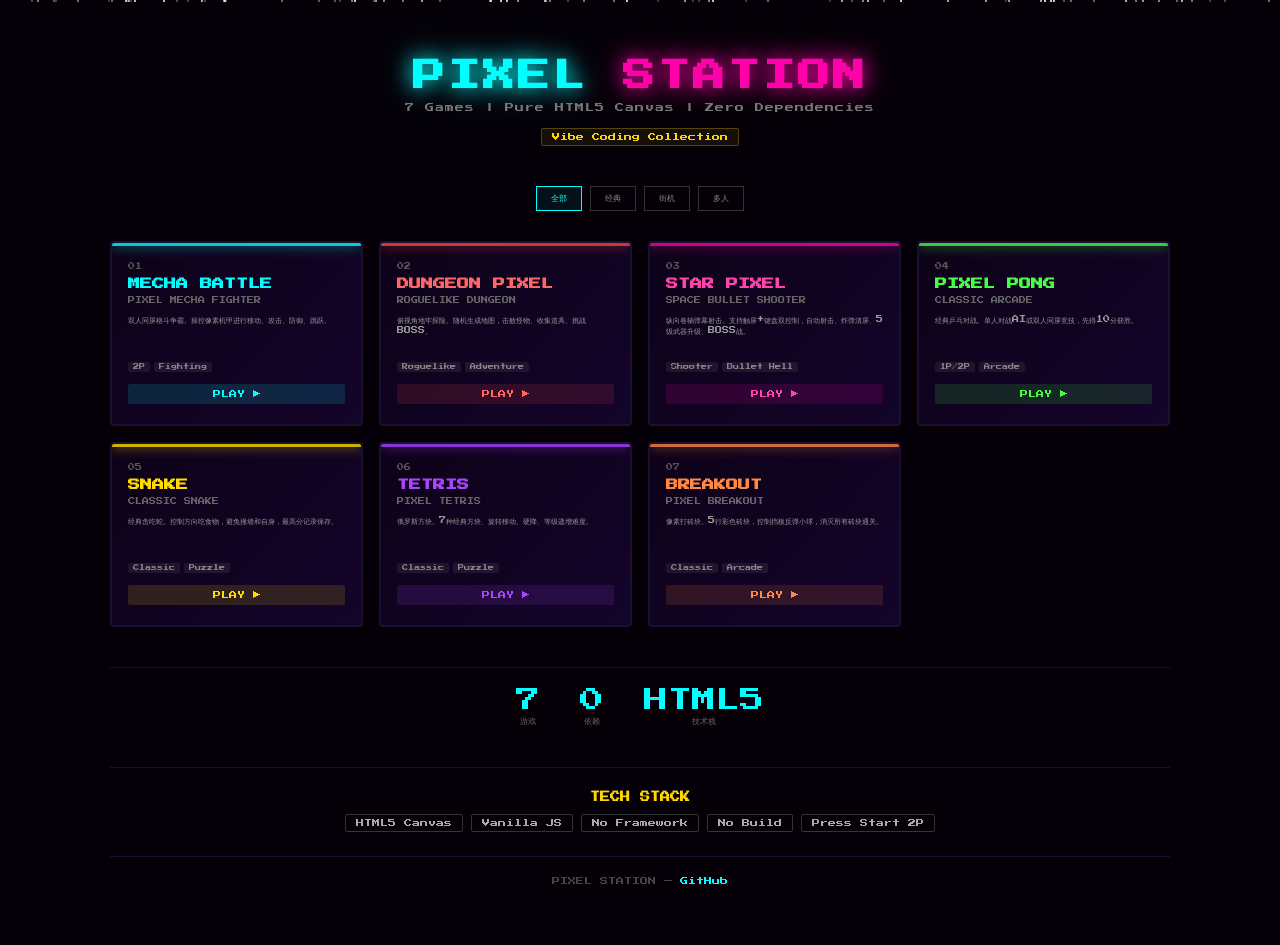
<file: index.html>
<!DOCTYPE html>
<html lang="zh-CN">
<head>
  <meta charset="UTF-8">
  <meta name="viewport" content="width=device-width, initial-scale=1.0">
  <title>PIXEL STATION — 像素游戏站</title>
  <link rel="preconnect" href="https://fonts.googleapis.com">
  <link href="https://fonts.googleapis.com/css2?family=Press+Start+2P&display=swap" rel="stylesheet">
  <style>
    * { margin: 0; padding: 0; box-sizing: border-box; }

    body {
      background: #050008;
      font-family: 'Press Start 2P', monospace;
      color: #fff;
      min-height: 100vh;
      overflow-x: hidden;
    }

    .stars {
      position: fixed;
      top: 0; left: 0;
      width: 100%; height: 100%;
      pointer-events: none;
      z-index: 0;
    }
    .star {
      position: absolute;
      background: #fff;
      width: 2px; height: 2px;
      animation: fall linear infinite;
    }
    @keyframes fall {
      from { transform: translateY(-10px); opacity: 0; }
      10% { opacity: 1; }
      90% { opacity: 1; }
      to { transform: translateY(100vh); opacity: 0; }
    }

    .container {
      position: relative;
      z-index: 1;
      max-width: 1100px;
      margin: 0 auto;
      padding: 60px 20px 40px;
    }

    .header {
      text-align: center;
      margin-bottom: 40px;
    }
    .header h1 {
      font-size: 32px;
      letter-spacing: 3px;
      text-shadow: 0 0 20px #00ffff, 0 0 40px #00ffff66;
      color: #00ffff;
      margin-bottom: 8px;
    }
    .header h1 .accent {
      color: #ff00aa;
      text-shadow: 0 0 20px #ff00aa, 0 0 40px #ff00aa66;
    }
    .header p {
      font-size: 9px;
      color: #777;
      letter-spacing: 1px;
      line-height: 1.8;
    }
    .badge {
      display: inline-block;
      font-size: 8px;
      color: #ffd700;
      border: 1px solid #ffd70044;
      padding: 4px 10px;
      margin-top: 12px;
      border-radius: 2px;
      background: #ffd70011;
    }

    .filter-bar {
      display: flex;
      justify-content: center;
      gap: 8px;
      margin-bottom: 30px;
      flex-wrap: wrap;
    }
    .filter-btn {
      font-size: 8px;
      padding: 6px 14px;
      border: 1px solid #333;
      background: transparent;
      color: #888;
      cursor: pointer;
      transition: 0.2s;
      font-family: inherit;
    }
    .filter-btn.active, .filter-btn:hover {
      border-color: #00ffff;
      color: #00ffff;
      background: #00ffff11;
    }

    .games {
      display: grid;
      grid-template-columns: repeat(auto-fill, minmax(220px, 1fr));
      gap: 16px;
      margin-bottom: 40px;
    }

    .card {
      background: linear-gradient(135deg, #0d0218, #13042a);
      border: 2px solid #1a1030;
      border-radius: 4px;
      padding: 20px 16px;
      text-decoration: none;
      color: #fff;
      transition: all 0.2s;
      position: relative;
      overflow: hidden;
    }
    .card::before {
      content: '';
      position: absolute;
      top: 0; left: 0; right: 0;
      height: 3px;
      opacity: 0.8;
    }
    .card:nth-child(1)::before { background: #00ffff; box-shadow: 0 0 12px #00ffff; }
    .card:nth-child(2)::before { background: #ff4444; box-shadow: 0 0 12px #ff4444; }
    .card:nth-child(3)::before { background: #ff00aa; box-shadow: 0 0 12px #ff00aa; }
    .card:nth-child(4)::before { background: #44ff44; box-shadow: 0 0 12px #44ff44; }
    .card:nth-child(5)::before { background: #ffdd00; box-shadow: 0 0 12px #ffdd00; }
    .card:nth-child(6)::before { background: #aa44ff; box-shadow: 0 0 12px #aa44ff; }
    .card:nth-child(7)::before { background: #ff8844; box-shadow: 0 0 12px #ff8844; }

    .card:hover {
      border-color: #333566;
      transform: translateY(-4px);
      box-shadow: 0 8px 30px rgba(0, 0, 0, 0.5);
    }

    .card .num {
      font-size: 7px;
      color: #555;
      margin-bottom: 6px;
    }
    .card h2 {
      font-size: 12px;
      margin-bottom: 4px;
      line-height: 1.4;
    }
    .card:nth-child(1) h2 { color: #00ffff; }
    .card:nth-child(2) h2 { color: #ff6666; }
    .card:nth-child(3) h2 { color: #ff44aa; }
    .card:nth-child(4) h2 { color: #44ff44; }
    .card:nth-child(5) h2 { color: #ffdd00; }
    .card:nth-child(6) h2 { color: #aa44ff; }
    .card:nth-child(7) h2 { color: #ff8844; }

    .card .subtitle {
      font-size: 7px;
      color: #666;
      margin-bottom: 10px;
    }
    .card .desc {
      font-size: 7px;
      color: #999;
      line-height: 1.6;
      margin-bottom: 12px;
      min-height: 36px;
    }
    .card .tags {
      display: flex;
      flex-wrap: wrap;
      gap: 4px;
      margin-bottom: 12px;
    }
    .card .tag {
      font-size: 6px;
      padding: 2px 5px;
      border-radius: 2px;
      background: #ffffff11;
      color: #888;
    }
    .card .play {
      font-size: 8px;
      text-align: center;
      padding: 6px;
      border-radius: 2px;
      transition: background 0.2s;
    }
    .card:nth-child(1) .play { background: #00ffff22; color: #00ffff; }
    .card:nth-child(2) .play { background: #ff444422; color: #ff6666; }
    .card:nth-child(3) .play { background: #ff00aa22; color: #ff44aa; }
    .card:nth-child(4) .play { background: #44ff4422; color: #44ff44; }
    .card:nth-child(5) .play { background: #ffdd0022; color: #ffdd00; }
    .card:nth-child(6) .play { background: #aa44ff22; color: #aa44ff; }
    .card:nth-child(7) .play { background: #ff884422; color: #ff8844; }
    .card:hover .play { background: #ffffff33; }

    .stats {
      display: flex;
      justify-content: center;
      gap: 40px;
      padding: 20px;
      border-top: 1px solid #1a1030;
      margin-bottom: 20px;
    }
    .stat-item {
      text-align: center;
    }
    .stat-num {
      font-size: 24px;
      color: #00ffff;
    }
    .stat-label {
      font-size: 8px;
      color: #666;
      margin-top: 4px;
    }

    .tech {
      text-align: center;
      padding: 24px;
      border-top: 1px solid #1a1030;
      margin-top: 20px;
    }
    .tech h3 {
      font-size: 10px;
      color: #ffd700;
      margin-bottom: 12px;
    }
    .tech .stack {
      display: flex;
      flex-wrap: wrap;
      justify-content: center;
      gap: 8px;
    }
    .tech .stack span {
      font-size: 8px;
      padding: 4px 10px;
      border: 1px solid #333;
      border-radius: 2px;
      color: #aaa;
    }

    .footer {
      text-align: center;
      font-size: 8px;
      color: #444;
      padding: 20px;
      border-top: 1px solid #1a1030;
    }
    .footer a {
      color: #00ffff;
      text-decoration: none;
    }

    @media (max-width: 500px) {
      .header h1 { font-size: 20px; }
      .games { grid-template-columns: 1fr; }
      .stats { gap: 20px; }
    }
  </style>
</head>
<body>
  <div class="stars" id="stars"></div>

  <div class="container">
    <div class="header">
      <h1>PIXEL <span class="accent">STATION</span></h1>
      <p>7 Games | Pure HTML5 Canvas | Zero Dependencies</p>
      <div class="badge">Vibe Coding Collection</div>
    </div>

    <div class="filter-bar">
      <button class="filter-btn active" data-filter="all">全部</button>
      <button class="filter-btn" data-filter="classic">经典</button>
      <button class="filter-btn" data-filter="arcade">街机</button>
      <button class="filter-btn" data-filter="multiplayer">多人</button>
    </div>

    <div class="games">
      <a class="card" href="mechabattle/" data-tags="multiplayer,fighting">
        <div class="num">01</div>
        <h2>MECHA BATTLE</h2>
        <div class="subtitle">PIXEL MECHA FIGHTER</div>
        <div class="desc">双人同屏格斗争霸。操控像素机甲进行移动、攻击、防御、跳跃。</div>
        <div class="tags">
          <span class="tag">2P</span>
          <span class="tag">Fighting</span>
        </div>
        <div class="play">PLAY ▶</div>
      </a>

      <a class="card" href="dungeon/" data-tags="arcade,roguelike">
        <div class="num">02</div>
        <h2>DUNGEON PIXEL</h2>
        <div class="subtitle">ROGUELIKE DUNGEON</div>
        <div class="desc">俯视角地牢探险。随机生成地图，击败怪物、收集道具、挑战BOSS。</div>
        <div class="tags">
          <span class="tag">Roguelike</span>
          <span class="tag">Adventure</span>
        </div>
        <div class="play">PLAY ▶</div>
      </a>

      <a class="card" href="spaceshooter_touch/" data-tags="arcade,shooter,touch">
        <div class="num">03</div>
        <h2>STAR PIXEL</h2>
        <div class="subtitle">SPACE BULLET SHOOTER</div>
        <div class="desc">纵向卷轴弹幕射击。支持触屏+键盘双控制，自动射击、炸弹清屏、5级武器升级、BOSS战。</div>
        <div class="tags">
          <span class="tag">Shooter</span>
          <span class="tag">Bullet Hell</span>
        </div>
        <div class="play">PLAY ▶</div>
      </a>

      <a class="card" href="pong/" data-tags="classic,multiplayer">
        <div class="num">04</div>
        <h2>PIXEL PONG</h2>
        <div class="subtitle">CLASSIC ARCADE</div>
        <div class="desc">经典乒乓对战。单人对战AI或双人同屏竞技，先得10分获胜。</div>
        <div class="tags">
          <span class="tag">1P/2P</span>
          <span class="tag">Arcade</span>
        </div>
        <div class="play">PLAY ▶</div>
      </a>

      <a class="card" href="snake/" data-tags="classic,puzzle">
        <div class="num">05</div>
        <h2>SNAKE</h2>
        <div class="subtitle">CLASSIC SNAKE</div>
        <div class="desc">经典贪吃蛇。控制方向吃食物，避免撞墙和自身，最高分记录保存。</div>
        <div class="tags">
          <span class="tag">Classic</span>
          <span class="tag">Puzzle</span>
        </div>
        <div class="play">PLAY ▶</div>
      </a>

      <a class="card" href="tetris/" data-tags="classic,puzzle">
        <div class="num">06</div>
        <h2>TETRIS</h2>
        <div class="subtitle">PIXEL TETRIS</div>
        <div class="desc">俄罗斯方块。7种经典方块、旋转移动、硬降、等级递增难度。</div>
        <div class="tags">
          <span class="tag">Classic</span>
          <span class="tag">Puzzle</span>
        </div>
        <div class="play">PLAY ▶</div>
      </a>

      <a class="card" href="breakout/" data-tags="classic,arcade">
        <div class="num">07</div>
        <h2>BREAKOUT</h2>
        <div class="subtitle">PIXEL BREAKOUT</div>
        <div class="desc">像素打砖块。5行彩色砖块，控制挡板反弹小球，消灭所有砖块通关。</div>
        <div class="tags">
          <span class="tag">Classic</span>
          <span class="tag">Arcade</span>
        </div>
        <div class="play">PLAY ▶</div>
      </a>
    </div>

    <div class="stats">
      <div class="stat-item">
        <div class="stat-num">7</div>
        <div class="stat-label">游戏</div>
      </div>
      <div class="stat-item">
        <div class="stat-num">0</div>
        <div class="stat-label">依赖</div>
      </div>
      <div class="stat-item">
        <div class="stat-num">HTML5</div>
        <div class="stat-label">技术栈</div>
      </div>
    </div>

    <div class="tech">
      <h3>TECH STACK</h3>
      <div class="stack">
        <span>HTML5 Canvas</span>
        <span>Vanilla JS</span>
        <span>No Framework</span>
        <span>No Build</span>
        <span>Press Start 2P</span>
      </div>
    </div>

    <div class="footer">
      <p>PIXEL STATION — <a href="https://github.com" target="_blank">GitHub</a></p>
    </div>
  </div>

  <script>
    const starsEl = document.getElementById('stars');
    for (let i = 0; i < 80; i++) {
      const s = document.createElement('div');
      s.className = 'star';
      s.style.left = Math.random() * 100 + '%';
      s.style.animationDuration = (3 + Math.random() * 5) + 's';
      s.style.animationDelay = Math.random() * 5 + 's';
      s.style.opacity = 0.2 + Math.random() * 0.6;
      starsEl.appendChild(s);
    }

    const filters = document.querySelectorAll('.filter-btn');
    const cards = document.querySelectorAll('.card');
    filters.forEach(btn => {
      btn.addEventListener('click', () => {
        filters.forEach(f => f.classList.remove('active'));
        btn.classList.add('active');
        const filter = btn.dataset.filter;
        cards.forEach(card => {
          const tags = card.dataset.tags;
          if (filter === 'all' || tags.includes(filter)) {
            card.style.display = 'block';
          } else {
            card.style.display = 'none';
          }
        });
      });
    });
  </script>
</body>
</html>
</file>
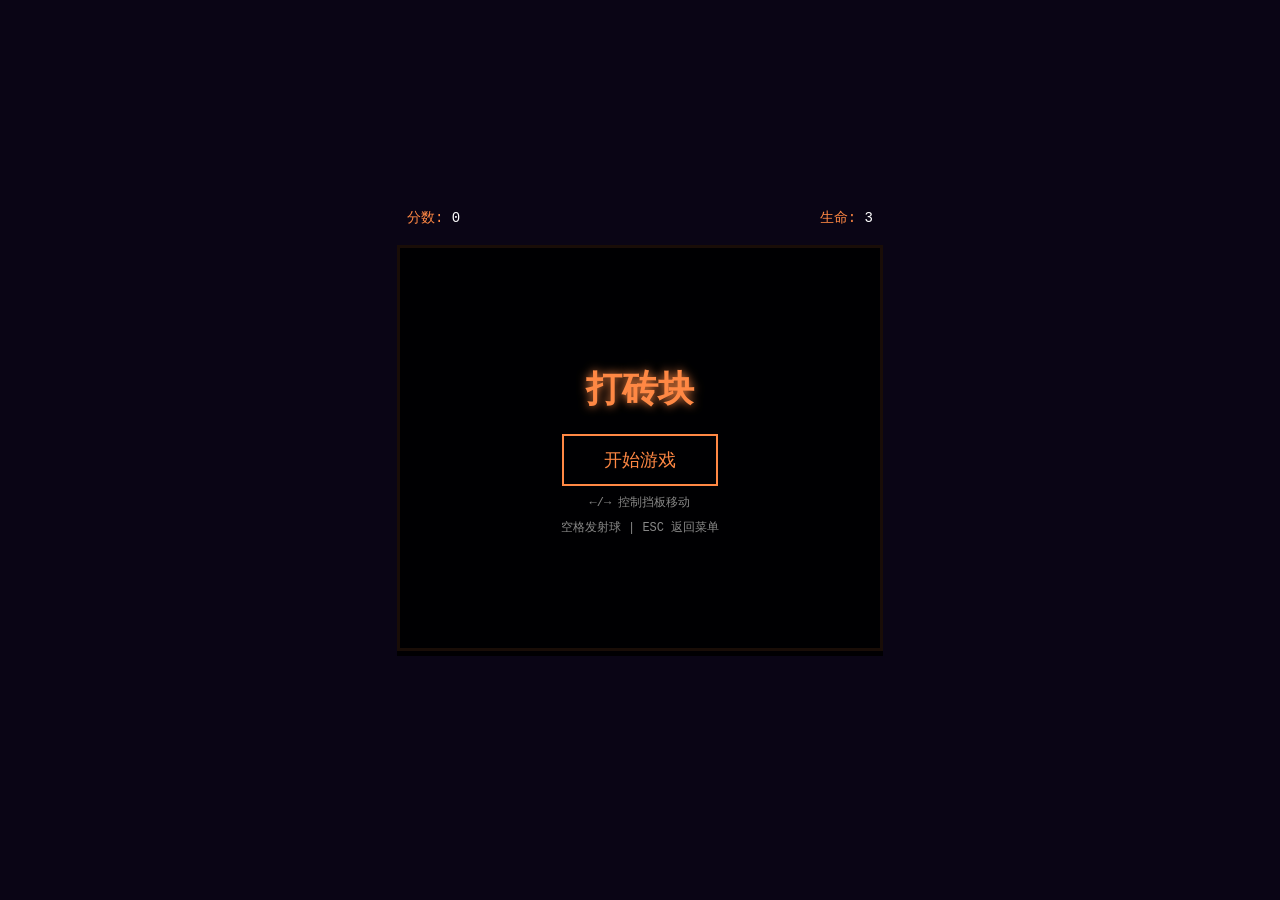
<file: breakout/index.html>
<!DOCTYPE html>
<html lang="zh-CN">
<head>
<meta charset="UTF-8">
<title>像素打砖块 - Breakout</title>
<link rel="stylesheet" href="style.css">
</head>
<body>
<div class="game-container">
    <div class="hud">
        <span>分数: <span id="score">0</span></span>
        <span>生命: <span id="lives">3</span></span>
    </div>
    <canvas id="game" width="480" height="400"></canvas>
    <div class="menu" id="menu">
        <h1>打砖块</h1>
        <button class="btn" id="start">开始游戏</button>
        <p>←/→ 控制挡板移动</p>
        <p>空格发射球 | ESC 返回菜单</p>
    </div>
    <div class="over" id="over">
        <h2>游戏结束!</h2>
        <p>得分: <span id="final">0</span></p>
        <button class="btn" id="restart">再来一局</button>
    </div>
    <div class="win" id="win">
        <h2>通关!</h2>
        <p>得分: <span id="winScore">0</span></p>
        <button class="btn" id="winRestart">再来一局</button>
    </div>
</div>
<script src="js/main.js"></script>
</body>
</html>
</file>
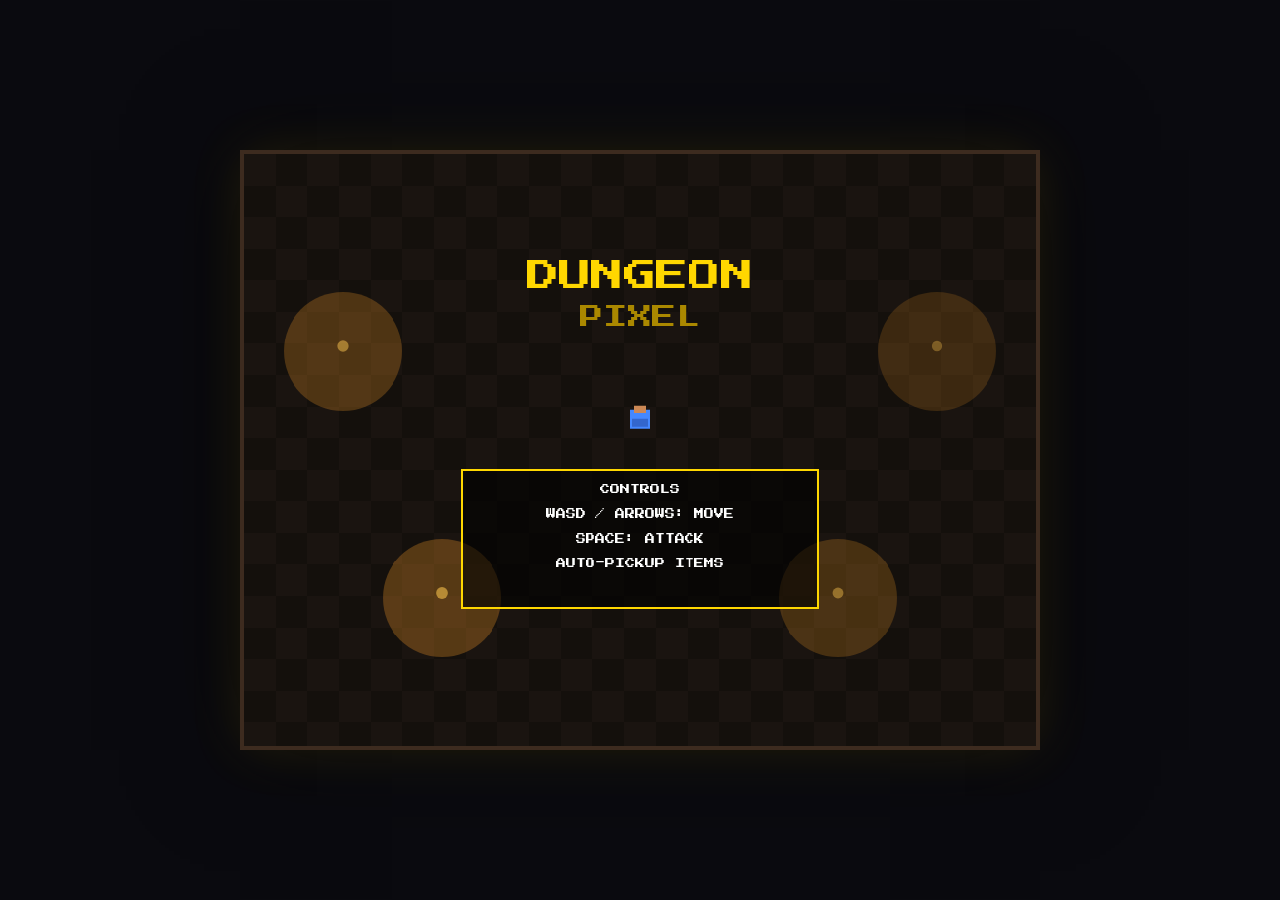
<file: dungeon/index.html>
<!DOCTYPE html>
<html lang="zh-CN">
<head>
  <meta charset="UTF-8">
  <meta name="viewport" content="width=device-width, initial-scale=1.0">
  <title>像素地牢探险 - Dungeon Pixel</title>
  <link rel="preconnect" href="https://fonts.googleapis.com">
  <link rel="preconnect" href="https://fonts.gstatic.com" crossorigin>
  <link href="https://fonts.googleapis.com/css2?family=Press+Start+2P&display=swap" rel="stylesheet">
  <link rel="stylesheet" href="style.css">
</head>
<body>
  <div id="game-container">
    <canvas id="gameCanvas" width="800" height="600"></canvas>
  </div>
  <script src="js/constants.js"></script>
  <script src="js/dungeonGenerator.js"></script>
  <script src="js/player.js"></script>
  <script src="js/enemy.js"></script>
  <script src="js/scenes.js"></script>
  <script src="js/main.js"></script>
</body>
</html>
</file>
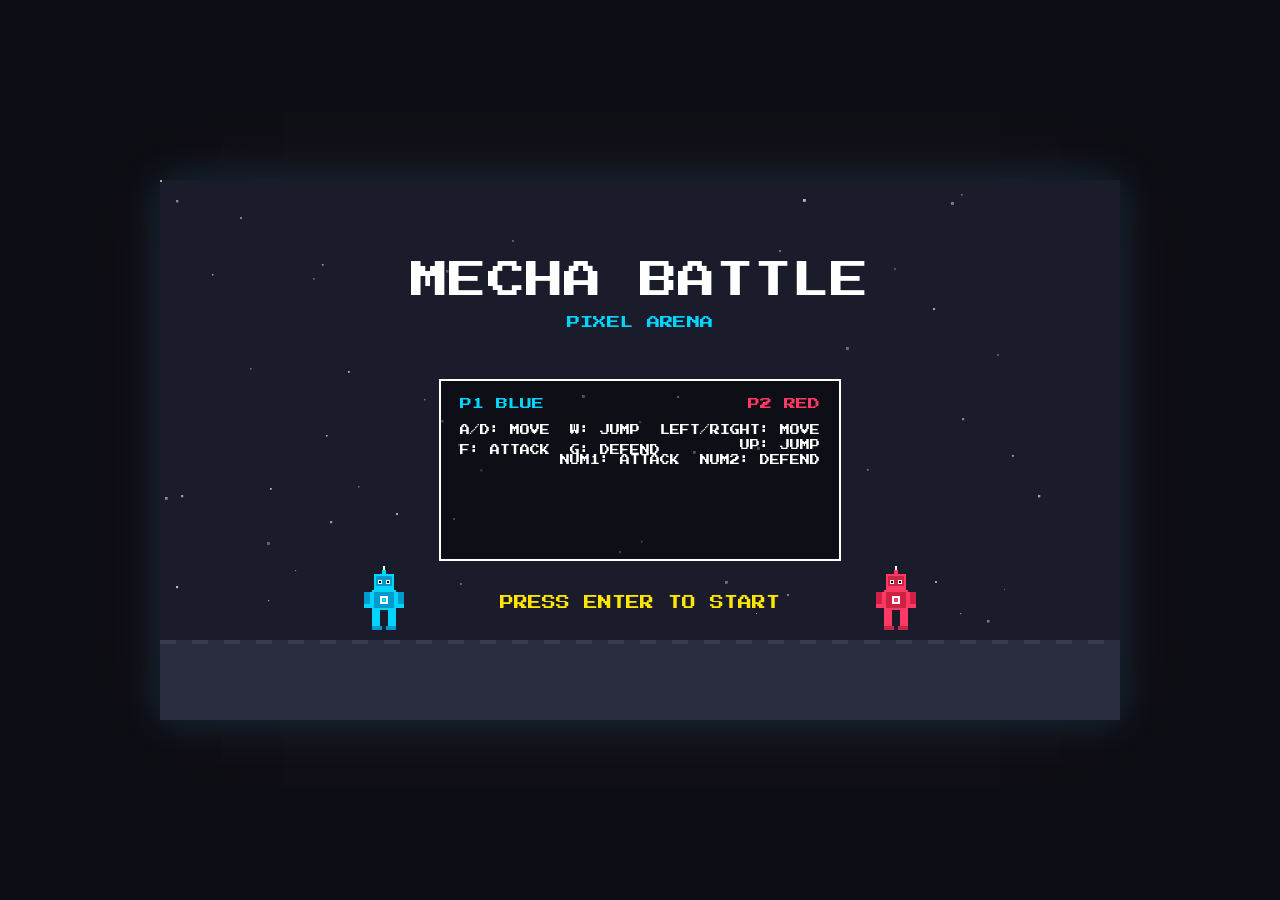
<file: mechabattle/index.html>
<!DOCTYPE html>
<html lang="zh-CN">
<head>
  <meta charset="UTF-8">
  <meta name="viewport" content="width=device-width, initial-scale=1.0">
  <title>像素风机甲对战 - MECHA BATTLE</title>
  <link rel="preconnect" href="https://fonts.googleapis.com">
  <link rel="preconnect" href="https://fonts.gstatic.com" crossorigin>
  <link href="https://fonts.googleapis.com/css2?family=Press+Start+2P&display=swap" rel="stylesheet">
  <link rel="stylesheet" href="style.css">
</head>
<body>
  <div id="game-container">
    <canvas id="gameCanvas" width="960" height="540"></canvas>
    <div id="ui-overlay"></div>
  </div>
  <script src="js/constants.js"></script>
  <script src="js/mecha.js"></script>
  <script src="js/scenes.js"></script>
  <script src="js/main.js"></script>
</body>
</html>
</file>
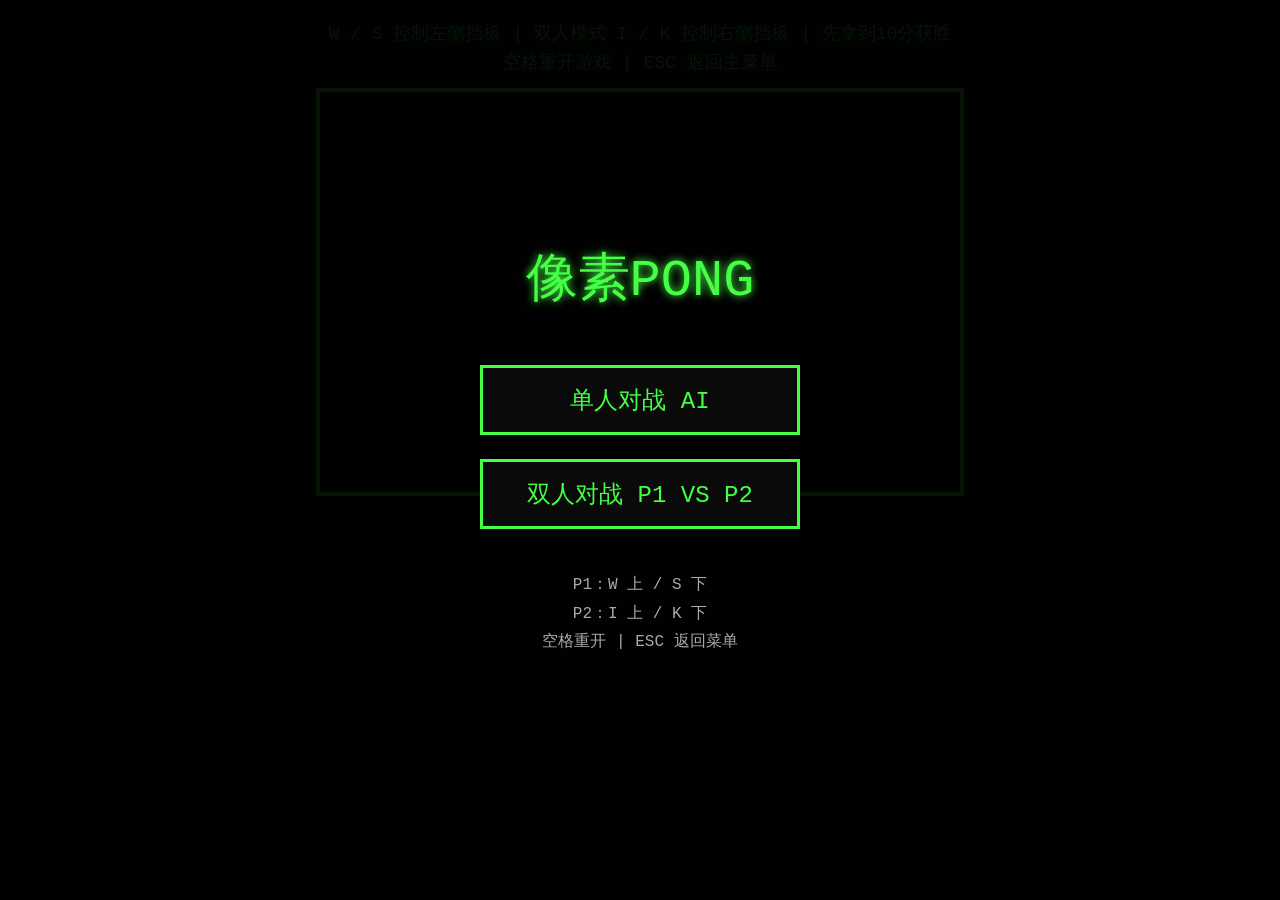
<file: pong/index.html>
<!DOCTYPE html>
<html lang="zh-CN">
<head>
<meta charset="UTF-8">
<title>像素Pong - 双人/AI双模式</title>
<link rel="stylesheet" href="style.css">
</head>
<body>
<div class="info">
W / S 控制左侧挡板 | 双人模式 I / K 控制右侧挡板 | 先拿到10分获胜
<br>
空格重开游戏 | ESC 返回主菜单
</div>

<div class="menu-wrap" id="menu">
    <div class="menu-title">像素PONG</div>
    <button class="menu-btn" id="btnAi">单人对战 AI</button>
    <button class="menu-btn" id="btnTwo">双人对战 P1 VS P2</button>
    <div class="tip-text">
        P1：W 上 / S 下<br>
        P2：I 上 / K 下<br>
        空格重开 | ESC 返回菜单
    </div>
</div>

<div class="game-container">
    <div class="win-text" id="winTip"></div>
    <canvas id="game" width="640" height="400"></canvas>
</div>

<script src="js/main.js"></script>
</body>
</html>
</file>
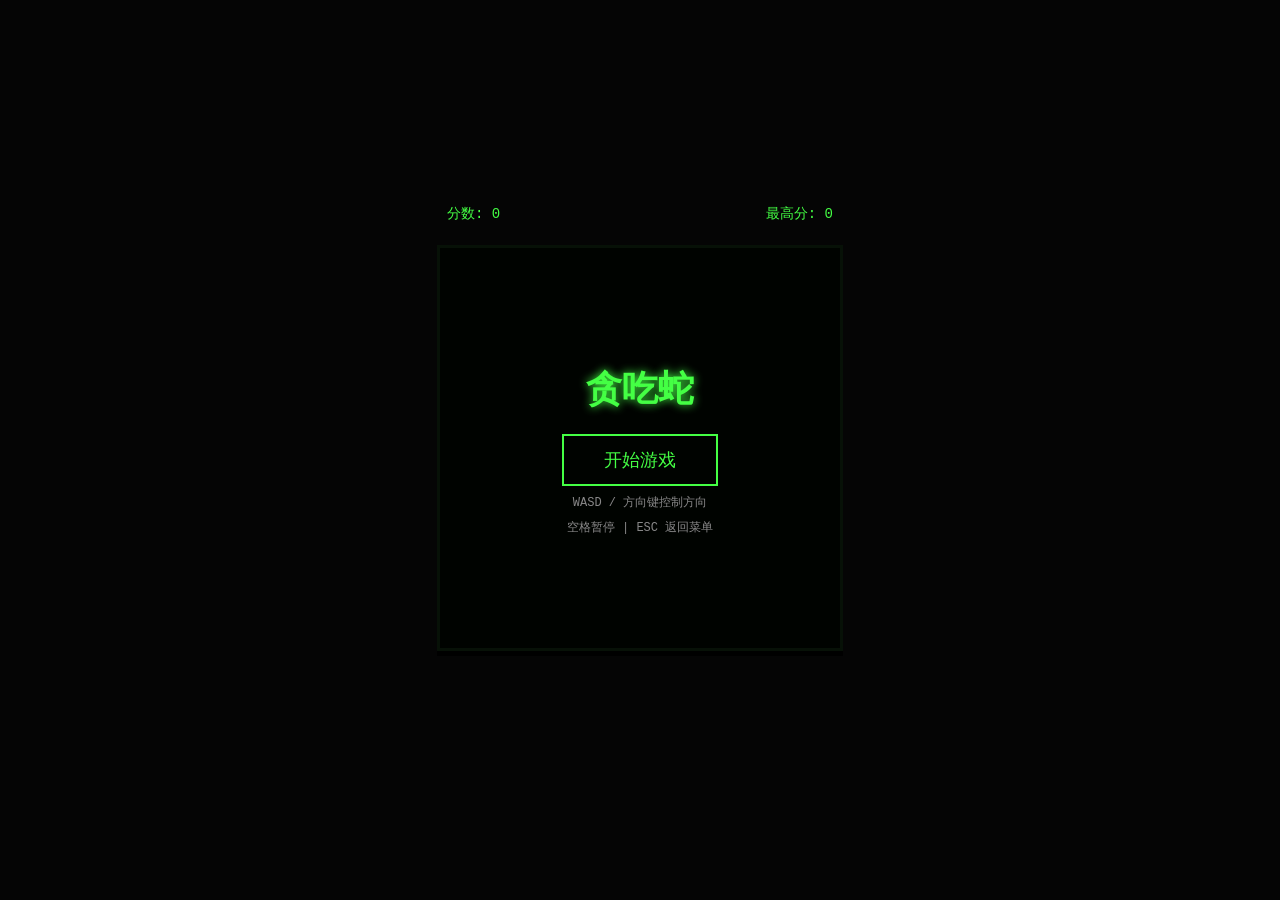
<file: snake/index.html>
<!DOCTYPE html>
<html lang="zh-CN">
<head>
<meta charset="UTF-8">
<title>像素贪吃蛇 - Snake</title>
<link rel="stylesheet" href="style.css">
</head>
<body>
<div class="game-container">
    <div class="hud">
        <span class="score">分数: 0</span>
        <span class="high">最高分: 0</span>
    </div>
    <canvas id="game" width="400" height="400"></canvas>
    <div class="menu" id="menu">
        <h1>贪吃蛇</h1>
        <button class="btn" id="start">开始游戏</button>
        <p>WASD / 方向键控制方向</p>
        <p>空格暂停 | ESC 返回菜单</p>
    </div>
    <div class="over" id="over">
        <h2>游戏结束!</h2>
        <p>得分: <span id="final">0</span></p>
        <button class="btn" id="restart">再来一局</button>
    </div>
</div>
<script src="js/main.js"></script>
</body>
</html>
</file>
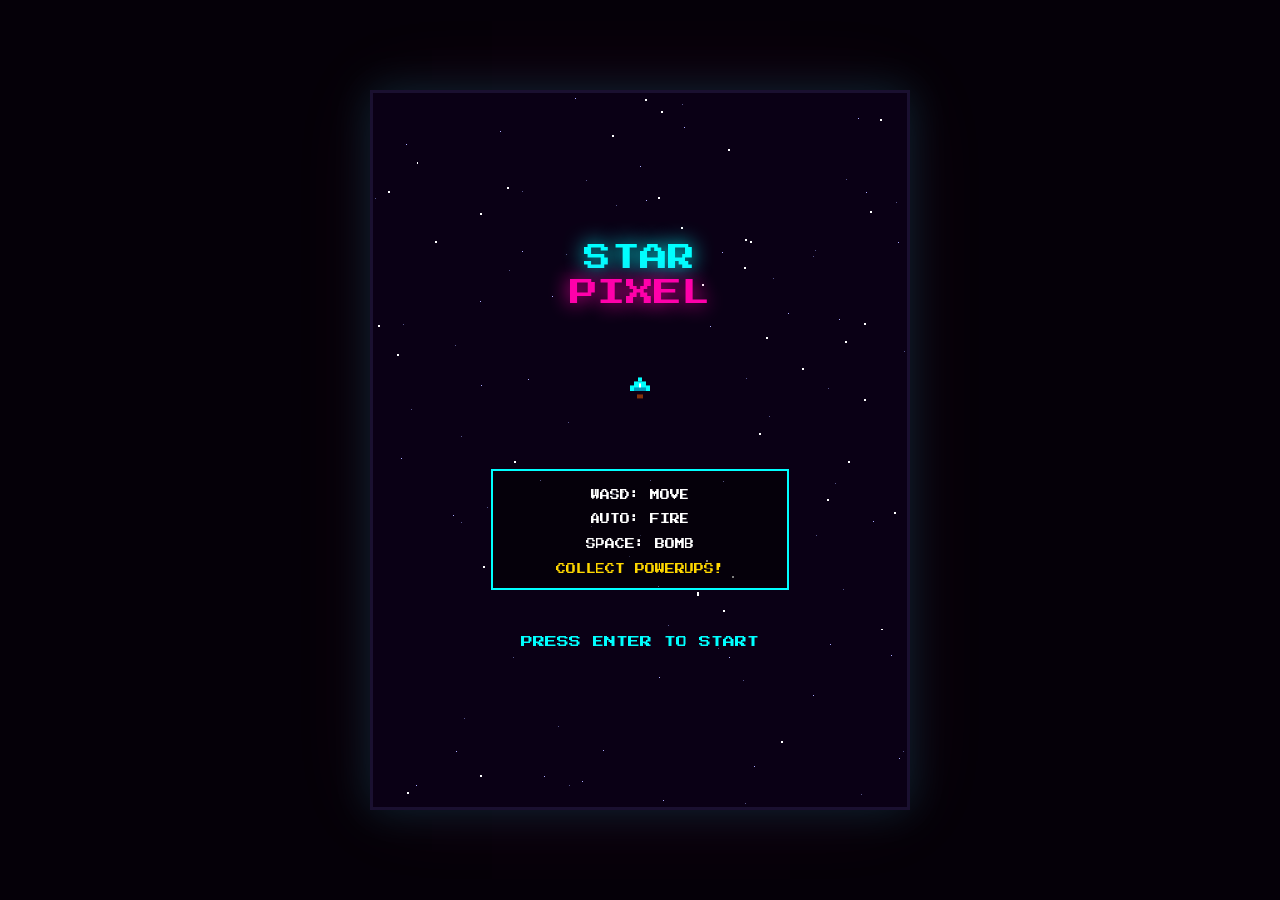
<file: spaceshooter/index.html>
<!DOCTYPE html>
<html lang="zh-CN">
<head>
  <meta charset="UTF-8">
  <meta name="viewport" content="width=device-width, initial-scale=1.0">
  <title>像素太空射击 - Star Pixel</title>
  <link rel="preconnect" href="https://fonts.googleapis.com">
  <link href="https://fonts.googleapis.com/css2?family=Press+Start+2P&display=swap" rel="stylesheet">
  <link rel="stylesheet" href="style.css">
</head>
<body>
  <div id="game-container">
    <canvas id="gameCanvas" width="540" height="720"></canvas>
  </div>
  <script src="js/constants.js"></script>
  <script src="js/managers.js"></script>
  <script src="js/entities.js"></script>
  <script src="js/scenes.js"></script>
  <script src="js/main.js"></script>
</body>
</html>
</file>
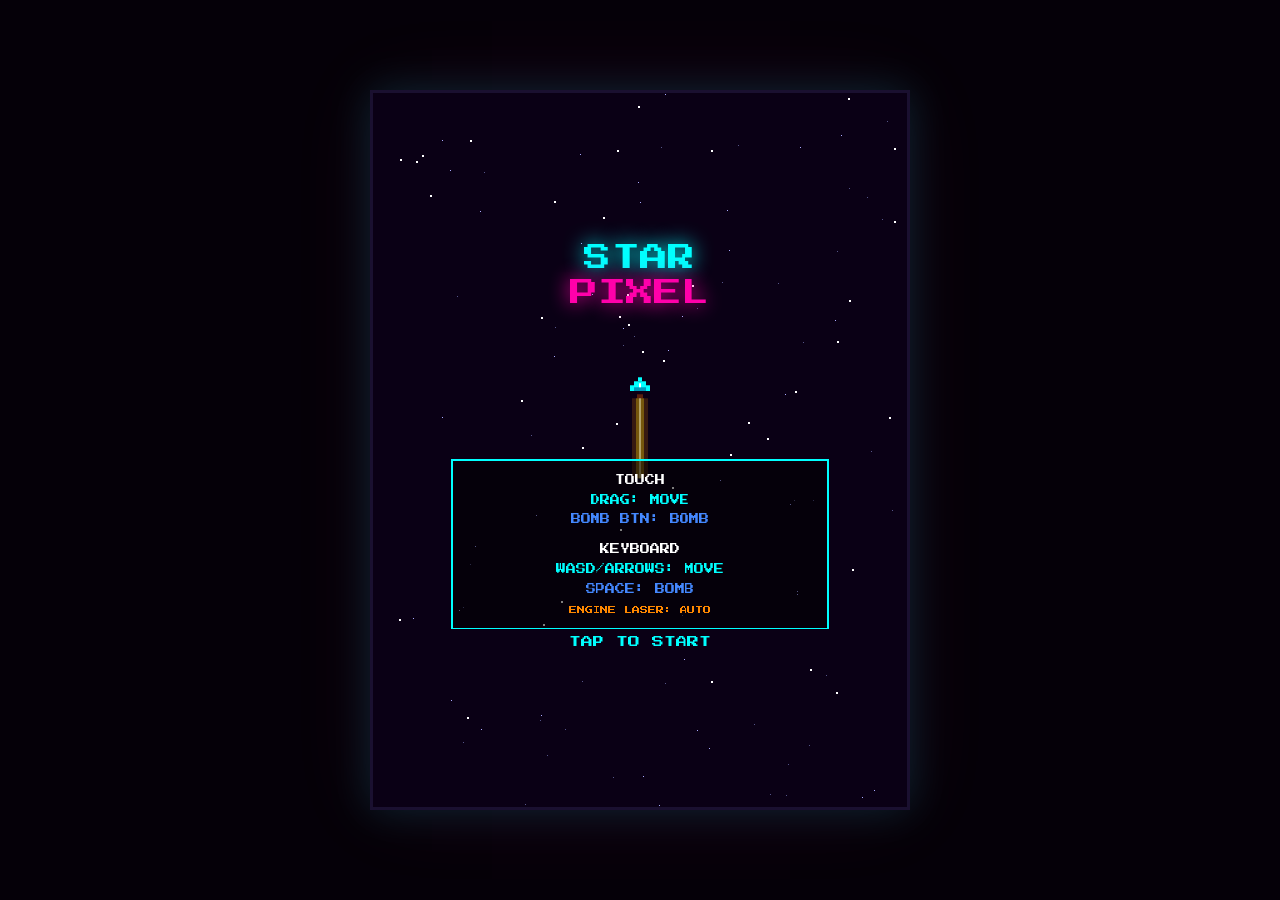
<file: spaceshooter_touch/index.html>
<!DOCTYPE html>
<html lang="zh-CN">
<head>
  <meta charset="UTF-8">
  <meta name="viewport" content="width=device-width, initial-scale=1.0, user-scalable=no">
  <title>像素太空射击 - Star Pixel (触控版)</title>
  <link rel="preconnect" href="https://fonts.googleapis.com">
  <link href="https://fonts.googleapis.com/css2?family=Press+Start+2P&display=swap" rel="stylesheet">
  <link rel="stylesheet" href="style.css">
</head>
<body>
  <div id="game-container">
    <canvas id="gameCanvas" width="540" height="720"></canvas>
    <div id="touch-ui">
      <div id="bomb-btn" class="touch-btn">BOMB</div>
      <div id="touch-hint">拖动屏幕移动</div>
    </div>
  </div>
  <script src="js/constants.js"></script>
  <script src="js/managers.js"></script>
  <script src="js/entities.js"></script>
  <script src="js/scenes.js"></script>
  <script src="js/main.js"></script>
</body>
</html>
</file>
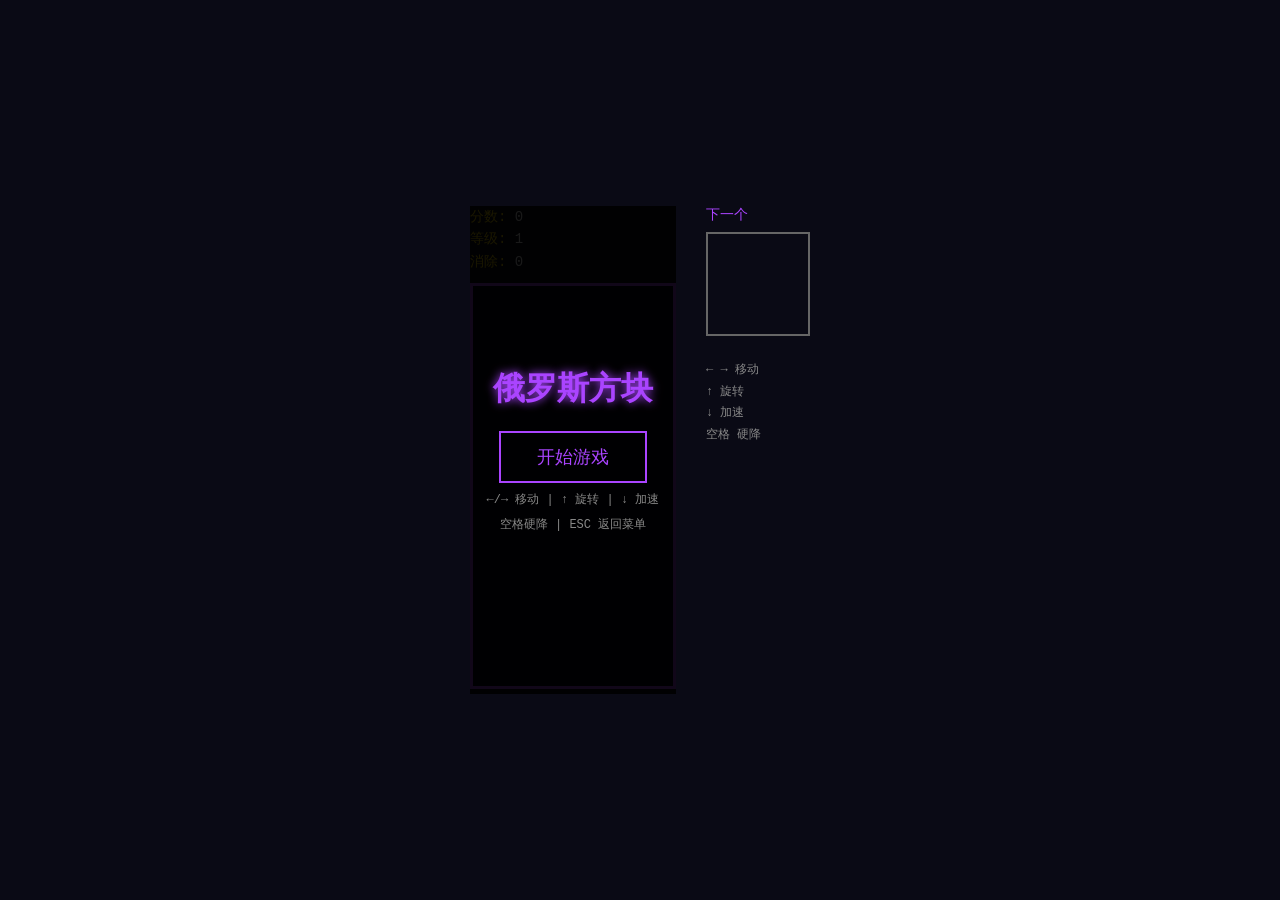
<file: tetris/index.html>
<!DOCTYPE html>
<html lang="zh-CN">
<head>
<meta charset="UTF-8">
<title>像素俄罗斯方块 - Tetris</title>
<link rel="stylesheet" href="style.css">
</head>
<body>
<div class="game-container">
    <div class="left">
        <div class="hud">
            <div>分数: <span id="score">0</span></div>
            <div>等级: <span id="level">1</span></div>
            <div>消除: <span id="lines">0</span></div>
        </div>
        <canvas id="game" width="200" height="400"></canvas>
        <div class="menu" id="menu">
            <h1>俄罗斯方块</h1>
            <button class="btn" id="start">开始游戏</button>
            <p>←/→ 移动 | ↑ 旋转 | ↓ 加速</p>
            <p>空格硬降 | ESC 返回菜单</p>
        </div>
        <div class="over" id="over">
            <h2>游戏结束!</h2>
            <p>得分: <span id="final">0</span></p>
            <button class="btn" id="restart">再来一局</button>
        </div>
    </div>
    <div class="right">
        <div class="next-title">下一个</div>
        <canvas id="next" width="100" height="100"></canvas>
        <div class="controls">
            <div>← → 移动</div>
            <div>↑ 旋转</div>
            <div>↓ 加速</div>
            <div>空格 硬降</div>
        </div>
    </div>
</div>
<script src="js/main.js"></script>
</body>
</html>
</file>
<file: breakout/style.css>
*{ margin:0; padding:0; box-sizing:border-box; font-family:'Courier New',monospace; }
body{ background:#0a0515; display:flex; justify-content:center; align-items:center; min-height:100vh; }
.game-container{ position:relative; }
canvas{ image-rendering:pixelated; border:3px solid #ff8844; background:#050515; }
.hud{ position:absolute; top:-36px; left:0; right:0; display:flex; justify-content:space-between; padding:0 10px; }
.hud span{ color:#ff8844; font-size:14px; }
.hud span span{ color:#fff; }
.menu,.over,.win{ position:absolute; top:0; left:0; width:100%; height:100%; background:rgba(0,0,0,0.9); display:flex; flex-direction:column; align-items:center; justify-content:center; }
.menu h1{ color:#ff8844; font-size:36px; margin-bottom:20px; text-shadow:0 0 10px #ff8844; }
.over h2{ color:#ff4444; font-size:28px; margin-bottom:10px; }
.win h2{ color:#44ff44; font-size:28px; margin-bottom:10px; }
.over p,.win p{ color:#fff; font-size:16px; margin-bottom:20px; }
.over p span,.win p span{ color:#ffdd00; }
.btn{ padding:12px 40px; font-size:18px; background:transparent; border:2px solid #ff8844; color:#ff8844; cursor:pointer; transition:0.2s; }
.btn:hover{ background:#ff8844; color:#000; }
.menu p{ color:#888; font-size:12px; margin-top:8px; }
.over,.win{ display:none; }
</file>
<file: dungeon/style.css>
* {
  margin: 0;
  padding: 0;
  box-sizing: border-box;
}

body {
  background: #0a0a0f;
  color: #fff;
  font-family: 'Press Start 2P', cursive, monospace;
  display: flex;
  justify-content: center;
  align-items: center;
  min-height: 100vh;
  overflow: hidden;
}

#game-container {
  position: relative;
  width: 800px;
  height: 600px;
  image-rendering: pixelated;
  image-rendering: crisp-edges;
  box-shadow: 0 0 50px rgba(255, 215, 0, 0.1), 0 0 100px rgba(0, 0, 0, 0.5);
  border: 4px solid #3d2b1f;
}

#gameCanvas {
  display: block;
  width: 100%;
  height: 100%;
  background: #0f0f1a;
  image-rendering: pixelated;
  image-rendering: crisp-edges;
}

@media (max-width: 840px) {
  #game-container {
    width: 100vw;
    height: 75vw;
    max-height: 100vh;
  }
}
</file>
<file: mechabattle/style.css>
* {
  margin: 0;
  padding: 0;
  box-sizing: border-box;
}

body {
  background: #0d0e15;
  color: #fff;
  font-family: 'Press Start 2P', cursive, monospace;
  display: flex;
  justify-content: center;
  align-items: center;
  min-height: 100vh;
  overflow: hidden;
}

#game-container {
  position: relative;
  width: 960px;
  height: 540px;
  image-rendering: pixelated;
  image-rendering: crisp-edges;
  box-shadow: 0 0 40px rgba(0, 212, 255, 0.15), 0 0 80px rgba(255, 56, 100, 0.08);
}

#gameCanvas {
  display: block;
  width: 100%;
  height: 100%;
  background: #1a1c2c;
  image-rendering: pixelated;
  image-rendering: crisp-edges;
}

#ui-overlay {
  position: absolute;
  top: 0;
  left: 0;
  width: 100%;
  height: 100%;
  pointer-events: none;
}

@media (max-width: 1000px) {
  #game-container {
    width: 100vw;
    height: 56.25vw;
    max-height: 100vh;
  }
}
</file>
<file: pong/style.css>
*{
    margin:0;
    padding:0;
    box-sizing:border-box;
    font-family: "Courier New", monospace;
}
body{
    background:#0a0a0a;
    display:flex;
    flex-direction:column;
    align-items:center;
    padding:20px;
}
.game-container{
    position:relative;
}
canvas{
    image-rendering:pixelated;
    border:4px solid #44ff44;
    display:block;
}
.info{
    color:#44ff44;
    font-size:18px;
    margin-bottom:10px;
    text-align:center;
    line-height:1.6;
}
.win-text{
    position:absolute;
    top: 50%;
    left: 50%;
    transform: translate(-50%, -50%);
    font-size:60px;
    color:#fff;
    font-weight:bold;
    text-shadow:0 0 12px #ffdd00;
    display:none;
    pointer-events:none;
    z-index:10;
    white-space:nowrap;
}
.menu-wrap{
    position:absolute;
    top:0;
    left:0;
    width:100%;
    height:100%;
    background:rgba(0,0,0,0.92);
    display:flex;
    flex-direction:column;
    align-items:center;
    justify-content:center;
    z-index:20;
}
.menu-title{
    font-size:52px;
    color:#44ff44;
    text-shadow:0 0 8px #44ff44;
    margin-bottom:40px;
}
.menu-btn{
    width:320px;
    padding:16px 0;
    margin:12px 0;
    background:#0a0a0a;
    border:3px solid #44ff44;
    color:#44ff44;
    font-size:24px;
    cursor:pointer;
    transition:0.15s;
}
.menu-btn:hover{
    background:#44ff44;
    color:#000;
}
.tip-text{
    color:#aaa;
    margin-top:30px;
    font-size:16px;
    line-height:1.8;
    text-align:center;
}
</file>
<file: snake/style.css>
*{ margin:0; padding:0; box-sizing:border-box; font-family:'Courier New',monospace; }
body{ background:#050505; display:flex; justify-content:center; align-items:center; min-height:100vh; }
.game-container{ position:relative; }
canvas{ image-rendering:pixelated; border:3px solid #44aa44; background:#002200; }
.hud{ position:absolute; top:-40px; left:0; right:0; display:flex; justify-content:space-between; padding:0 10px; }
.hud span{ color:#44ff44; font-size:14px; }
.menu,.over{ position:absolute; top:0; left:0; width:100%; height:100%; background:rgba(0,0,0,0.9); display:flex; flex-direction:column; align-items:center; justify-content:center; }
.menu h1{ color:#44ff44; font-size:36px; margin-bottom:20px; text-shadow:0 0 10px #44ff44; }
.over h2{ color:#ff4444; font-size:28px; margin-bottom:10px; }
.over p{ color:#fff; font-size:16px; margin-bottom:20px; }
.over p span{ color:#ffdd00; }
.btn{ padding:12px 40px; font-size:18px; background:transparent; border:2px solid #44ff44; color:#44ff44; cursor:pointer; transition:0.2s; }
.btn:hover{ background:#44ff44; color:#000; }
.menu p{ color:#888; font-size:12px; margin-top:8px; }
.over{ display:none; }
</file>
<file: spaceshooter/style.css>
* { margin: 0; padding: 0; box-sizing: border-box; }

body {
  background: #050008;
  font-family: 'Press Start 2P', monospace;
  display: flex;
  justify-content: center;
  align-items: center;
  min-height: 100vh;
  overflow: hidden;
}

#game-container {
  position: relative;
  width: 540px;
  height: 720px;
  image-rendering: pixelated;
  box-shadow: 0 0 40px rgba(0, 255, 255, 0.15), 0 0 80px rgba(255, 0, 170, 0.08);
  border: 3px solid #1a1030;
}

#gameCanvas {
  display: block;
  width: 100%;
  height: 100%;
  background: #0a0015;
  image-rendering: pixelated;
}

@media (max-width: 580px) {
  #game-container {
    width: 100vw;
    height: 133.33vw;
    max-height: 100vh;
  }
}
</file>
<file: spaceshooter_touch/style.css>
* { margin: 0; padding: 0; box-sizing: border-box; }

body {
  background: #050008;
  font-family: 'Press Start 2P', monospace;
  display: flex;
  justify-content: center;
  align-items: center;
  min-height: 100vh;
  overflow: hidden;
  touch-action: none;
  -webkit-user-select: none;
  user-select: none;
}

#game-container {
  position: relative;
  width: 540px;
  height: 720px;
  image-rendering: pixelated;
  box-shadow: 0 0 40px rgba(0, 255, 255, 0.15), 0 0 80px rgba(255, 0, 170, 0.08);
  border: 3px solid #1a1030;
}

#gameCanvas {
  display: block;
  width: 100%;
  height: 100%;
  background: #0a0015;
  image-rendering: pixelated;
  touch-action: none;
}

#touch-ui {
  display: none;
}

@media (max-width: 580px) or (hover: none) {
  #game-container {
    width: 100vw;
    height: 133.33vw;
    max-height: 100vh;
  }

  #touch-ui {
    display: block;
    position: absolute;
    top: 0;
    left: 0;
    right: 0;
    bottom: 0;
    pointer-events: none;
  }

  .touch-btn {
    pointer-events: auto;
    position: absolute;
    bottom: 30px;
    right: 25px;
    width: 80px;
    height: 80px;
    border-radius: 50%;
    background: rgba(68, 136, 255, 0.3);
    border: 3px solid #4488ff;
    color: #fff;
    font-family: 'Press Start 2P', monospace;
    font-size: 12px;
    display: flex;
    justify-content: center;
    align-items: center;
    cursor: pointer;
    touch-action: manipulation;
  }

  .touch-btn:active {
    background: rgba(68, 136, 255, 0.6);
    border-color: #fff;
    transform: scale(0.92);
  }

  #touch-hint {
    position: absolute;
    top: 50%;
    left: 50%;
    transform: translate(-50%, -50%);
    color: rgba(0, 255, 255, 0.4);
    font-size: 10px;
    text-align: center;
    pointer-events: none;
    animation: fadeOut 3s ease-out forwards;
    animation-delay: 2s;
  }

  @keyframes fadeOut {
    to { opacity: 0; }
  }
}
</file>
<file: tetris/style.css>
*{ margin:0; padding:0; box-sizing:border-box; font-family:'Courier New',monospace; }
body{ background:#0a0a15; display:flex; justify-content:center; align-items:center; min-height:100vh; }
.game-container{ display:flex; gap:30px; }
canvas{ image-rendering:pixelated; }
#game{ border:3px solid #aa44ff; background:#050515; }
#next{ border:2px solid #666; background:#0a0a15; }
.hud{ color:#ffdd00; font-size:14px; margin-bottom:10px; line-height:1.6; }
.hud span{ color:#fff; }
.menu,.over{ position:absolute; top:0; left:0; width:100%; height:100%; background:rgba(0,0,0,0.9); display:flex; flex-direction:column; align-items:center; justify-content:center; }
.menu h1{ color:#aa44ff; font-size:32px; margin-bottom:20px; text-shadow:0 0 10px #aa44ff; }
.over h2{ color:#ff4444; font-size:26px; margin-bottom:10px; }
.over p{ color:#fff; font-size:16px; margin-bottom:20px; }
.over p span{ color:#ffdd00; }
.btn{ padding:12px 36px; font-size:18px; background:transparent; border:2px solid #aa44ff; color:#aa44ff; cursor:pointer; transition:0.2s; }
.btn:hover{ background:#aa44ff; color:#000; }
.menu p{ color:#888; font-size:12px; margin-top:8px; }
.over{ display:none; }
.left{ position:relative; }
.right{ color:#888; font-size:12px; }
.next-title{ margin-bottom:8px; color:#aa44ff; font-size:14px; }
.controls{ margin-top:20px; line-height:1.8; }
</file>
